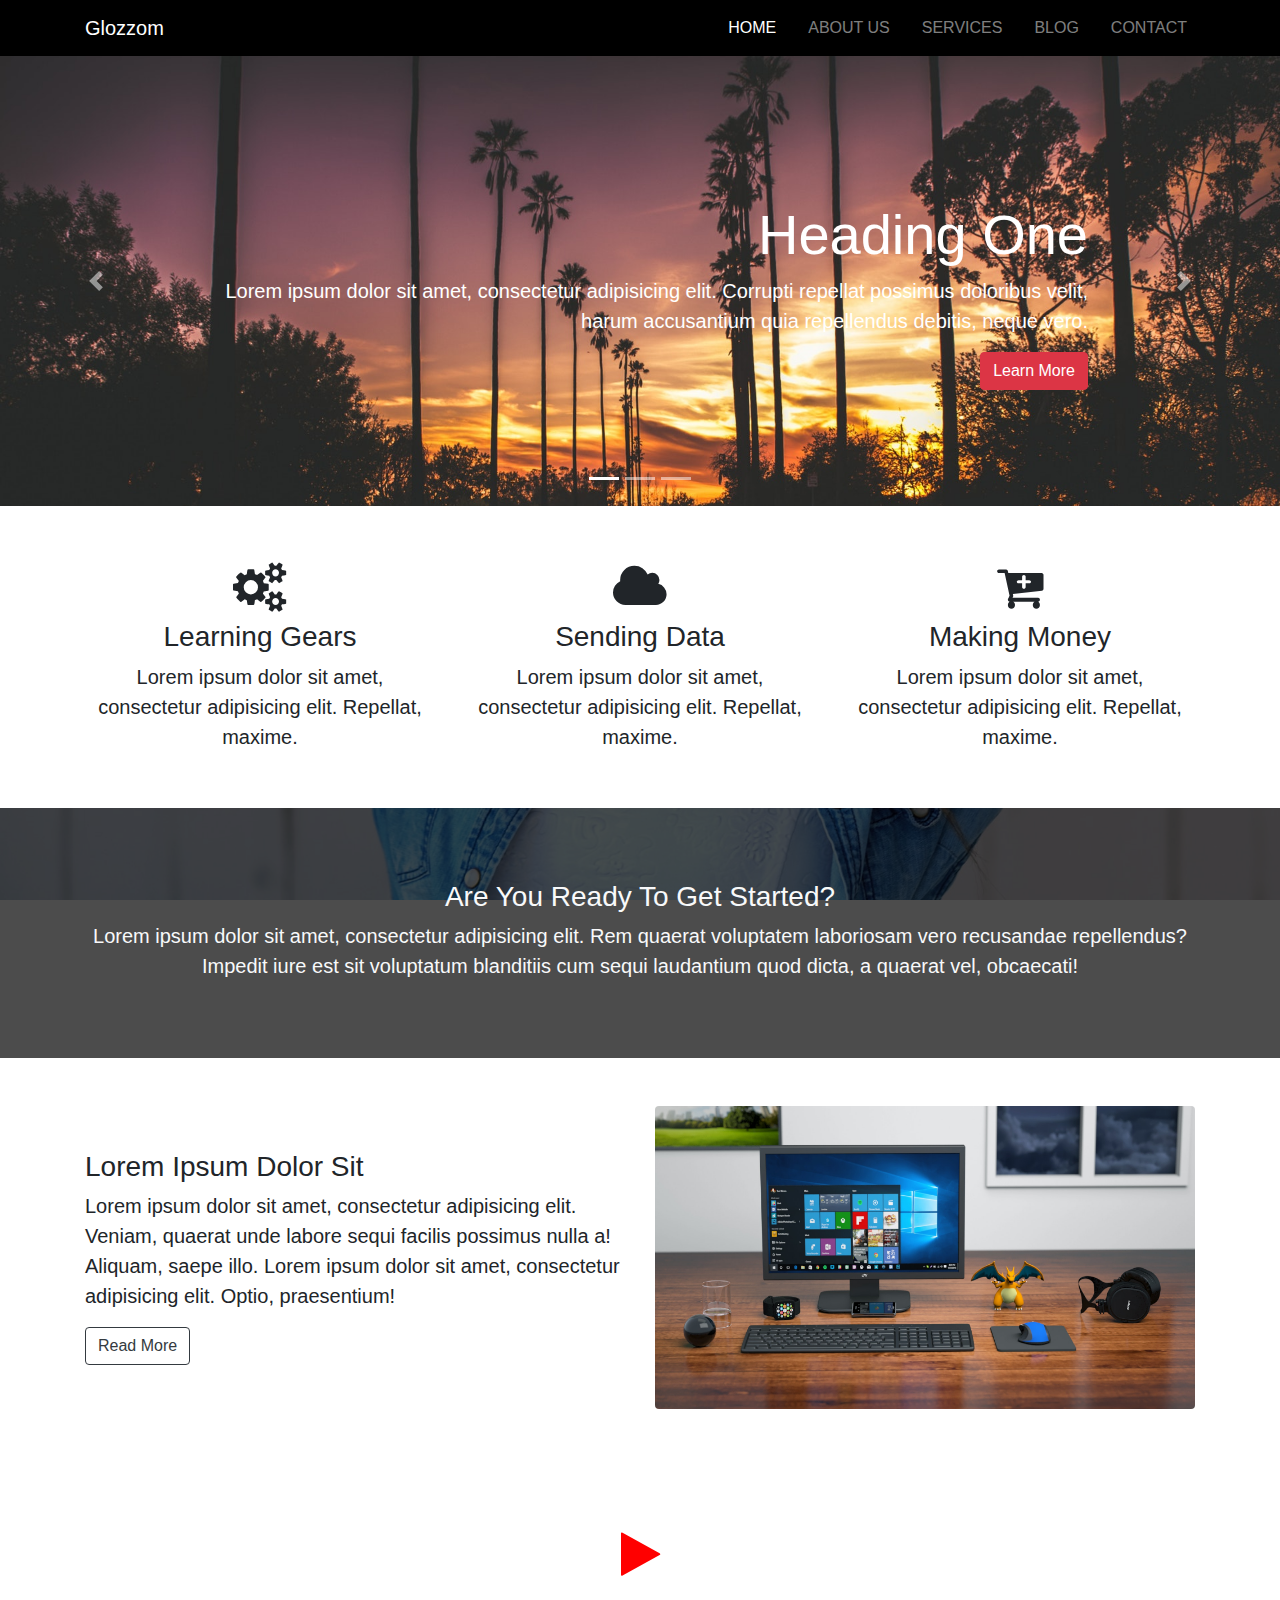
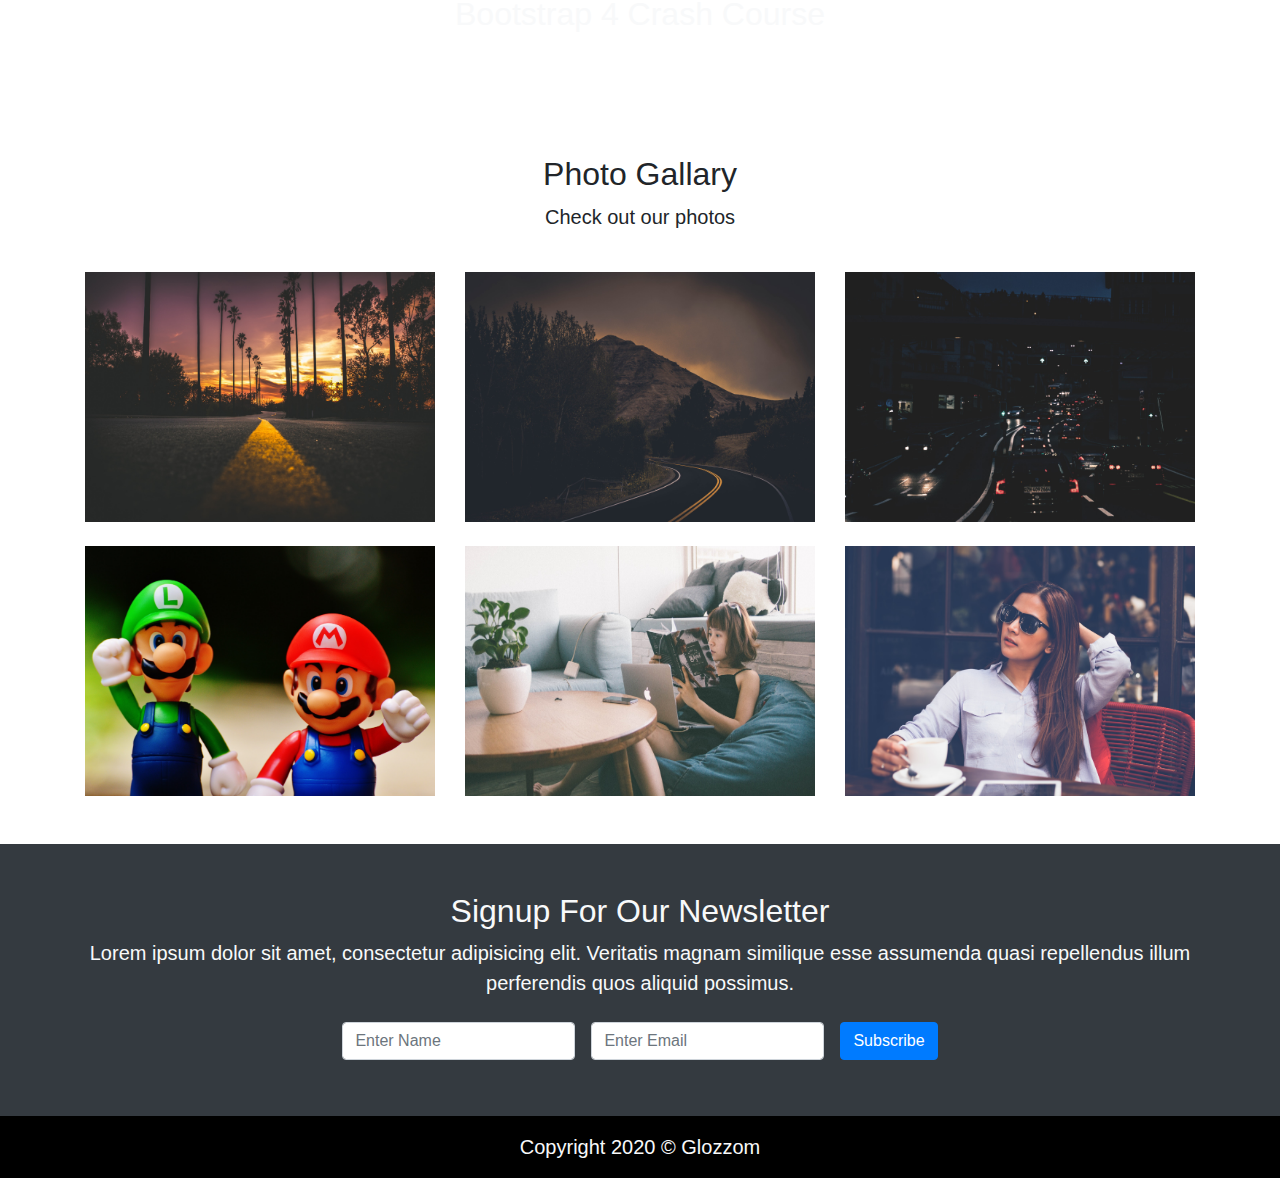
<file: src/index.html>
<!DOCTYPE html>
<html lang="en" dir="ltr">
  <head>
    <meta charset="UTF-8">
    <meta name="viewport" content="width=device-width, initial-scale=1.0">
    <meta http-equiv="X-UA-Compatible" content="ie=edge">
    <link rel="stylesheet" href="css/uikit.min.css">
    <link rel="stylesheet" href="css/font-awesome.min.css">
    <link rel="stylesheet" href="css/bootstrap.css">
    <link rel="stylesheet" href="css/style.css">
    <link rel="shortcut icon" type="image/x-icon" href="img/icon.png">
    <title>Glozzom</title>
  </head>
  <body>
  <!-- NAVIGATION -->
  <nav class="navbar navbar-dark navbar-expand-md" uk-sticky="top: 200; animation: uk-animation-slide-top; bottom: #sticky-on-scroll-up">
    <div class="container">
      <a href="index.html" class="navbar-brand">Glozzom</a>
      <button class="navbar-toggler navbar-toggler-right" data-toggle="collapse" data-target="#navbarNav">
        <span class="navbar-toggler-icon"></span>
      </button>
      <div id="navbarNav" class="collapse navbar-collapse">
        <ul class="navbar-nav ml-auto">
          <li class="nav-item active">
            <a class="nav-link" href="index.html">Home</a>
          </li>
          <li class="nav-item">
            <a class="nav-link" href="about.html">About us</a>
          </li>
          <li class="nav-item">
            <a class="nav-link" href="services.html">Services</a>
          </li>
          <li class="nav-item">
            <a class="nav-link" href="blog.html">Blog</a>
          </li>
          <li class="nav-item">
            <a class="nav-link" href="contact.html">Contact</a>
          </li>
        </ul>
      </div>
    </div>
  </nav>
<!-- CAROUSEL SLIDER -->
  <section id="showcase" class="bg-dark">
    <div id="myCarousel" class="carousel slide" data-ride="carousel">
      <ol class="carousel-indicators">
        <li data-slide-to="0" data-target="#myCarousel" class="active"></li>
        <li data-slide-to="1" data-target="#myCarousel"></li>
        <li data-slide-to="2" data-target="#myCarousel"></li>
      </ol>
      <div class="carousel-inner">
        <div class="carousel-item carousel-img-1 active">
          <div class="container">
            <div class="carousel-caption mb-3 pb-3 mb-sm-5 pb-sm-5 text-right">
              <h2 class="display-4">Heading One</h2>
              <p class="lead">Lorem ipsum dolor sit amet, consectetur adipisicing elit. Corrupti repellat possimus doloribus velit, harum accusantium quia repellendus debitis, neque vero.</p>
              <a href="#" class="btn btn-danger">Learn More</a>
            </div>
          </div>
        </div>
        <div class="carousel-item carousel-img-2">
          <div class="container">
            <div class="carousel-caption mb-3 pb-3 mb-sm-5 pb-sm-5 pb-5 text-left">
              <h2 class="display-4">Heading Two</h2>
              <p class="lead">Lorem ipsum dolor sit amet, consectetur adipisicing elit. Corrupti repellat possimus doloribus velit, harum accusantium quia repellendus debitis, neque vero.</p>
              <a href="#" class="btn btn-warning">Learn More</a>
            </div>
          </div>
        </div>
        <div class="carousel-item carousel-img-3">
          <div class="container">
            <div class="carousel-caption mb-3 pb-3 mb-sm-5 pb-sm-5">
              <h2 class="display-4">Heading Three</h2>
              <p class="lead">Lorem ipsum dolor sit amet, consectetur adipisicing elit. Corrupti repellat possimus doloribus velit, harum accusantium quia repellendus debitis, neque vero.</p>
              <a href="#" class="btn btn-primary">Learn More</a>
            </div>
          </div>
        </div>
      </div>
      <a href="#myCarousel" class="carousel-control-prev" data-slide="prev">
        <span class="carousel-control-prev-icon"></span>
      </a>
      <a href="#myCarousel" class="carousel-control-next" data-slide="next">
        <span class="carousel-control-next-icon"></span>
      </a>
    </div>
  </section>
  <!-- HOME ICON -->
  <section id="homeicon" class="py-5 text-center">
    <div class="container">
      <div class="row">
        <div class="col-md-4 my-2">
          <i class="fa fa-gears"></i>
          <h3 class="my-2">Learning Gears</h3>
          <p class="lead mb-0">Lorem ipsum dolor sit amet, consectetur adipisicing elit. Repellat, maxime.</p>
        </div>
        <div class="col-md-4 my-2">
          <i class="fa fa-cloud"></i>
          <h3 class="my-2">Sending Data</h3>
          <p class="lead mb-0">Lorem ipsum dolor sit amet, consectetur adipisicing elit. Repellat, maxime.</p>
        </div>
        <div class="col-md-4 my-2">
          <i class="fa fa-cart-plus"></i>
          <h3 class="my-2">Making Money</h3>
          <p class="lead mb-0">Lorem ipsum dolor sit amet, consectetur adipisicing elit. Repellat, maxime.</p>
        </div>
      </div>
    </div>
  </section>
  <!-- Home - Get Started -->
  <section id="getstarted" class="py-5 text-center text-light">
    <div class="dark-overlay">
      <div class="container">
        <div class="row">
          <div class="col mt-5 pt-4">
            <h3>Are You Ready To Get Started?</h3>
            <p class="lead">Lorem ipsum dolor sit amet, consectetur adipisicing elit. Rem quaerat voluptatem laboriosam vero recusandae repellendus? Impedit iure est sit voluptatum blanditiis cum sequi laudantium quod dicta, a quaerat vel, obcaecati!</p>
          </div>
        </div>
      </div>
    </div>
  </section>
  <!-- Home - Info Section -->
  <section id="homeinfo" class="py-5">
    <div class="container">
      <div class="row">
        <div class="col-md-6 align-self-center">
          <h3>Lorem Ipsum Dolor Sit</h3>
          <p class="lead">Lorem ipsum dolor sit amet, consectetur adipisicing elit. Veniam, quaerat unde labore sequi facilis possimus nulla a! Aliquam, saepe illo. Lorem ipsum dolor sit amet, consectetur adipisicing elit. Optio, praesentium!</p>
          <a href="#" class="btn btn-outline-dark">Read More</a>
        </div>
        <div class="col-md-6 mt-sm-3 mt-3 mt-md-0">
          <img src="img/pc.jpeg" class="img-fluid rounded" alt="PC">
        </div>
      </div>
    </div>
  </section>
  <!-- Home video Section -->
  <section id="home-video" class="text-center text-light">
    <div class="dark-overlay">
      <div class="container">
        <div class="row">
          <div class="col mt-5 pt-4">
            <div uk-lightbox>
              <a href="https://youtu.be/MCThiJzUS1M">
                <i class="fa fa-play"></i> <!-- download -> uikit -->
              </a>
            </div>
            <h2 class="mt-3">Bootstrap 4 Crash Course</h2>
          </div>
        </div>
      </div>
    </div>
  </section>
  <!-- Photo Gallary -->
  <section id="gallary" class="py-5" uk-lightbox>
    <div class="container">
      <div class="row text-center mb-4">
        <div class="col">
          <h2>Photo Gallary</h2>
          <p class="lead">Check out our photos</p>
        </div>
      </div>
      <div class="row">
        <div class="col-md-4">
          <div>
            <a href="img/image1.jpeg">
              <img src="img/image1.jpeg" class="img-fluid" alt="">
            </a>
          </div>
        </div>
        <div class="col-md-4">
          <div>
            <a href="img/image2.jpeg">
              <img src="img/image2.jpeg" class="img-fluid" alt="">
            </a>
          </div>
        </div>
        <div class="col-md-4">
          <div>
            <a href="img/image3.jpeg">
              <img src="img/image3.jpeg" class="img-fluid" alt="">
            </a>
          </div>
        </div>
      </div>
      <div class="row pt-0 pt-md-4">
        <div class="col-md-4">
          <div>
            <a href="img/image4.jpeg">
              <img src="img/image4.jpeg" class="img-fluid" alt="">
            </a>
          </div>
        </div>
        <div class="col-md-4">
          <div>
            <a href="img/image5.jpeg">
              <img src="img/image5.jpeg" class="img-fluid" alt="">
            </a>
          </div>
        </div>
        <div class="col-md-4">
          <div>
            <a href="img/image6.jpeg">
              <img src="img/image6.jpeg" class="img-fluid" alt="">
            </a>
          </div>
        </div>
      </div>
    </div>
  </section>
  <!-- Newsletter -->
  <section id="newsletter" class="py-5 bg-dark text-light text-center">
    <div class="container">
      <div class="row">
        <div class="col">
          <h2>Signup For Our Newsletter</h2>
          <p class="lead">Lorem ipsum dolor sit amet, consectetur adipisicing elit. Veritatis magnam similique esse assumenda quasi repellendus illum perferendis quos aliquid possimus.</p>
          <form class="form-inline justify-content-center" action="#" method="post">
            <label class="sr-only" for="name">Name</label>
            <input type="text" placeholder="Enter Name" class="form-control m-2">
            <label class="sr-only" for="email">Email</label>
            <input type="email" placeholder="Enter Email" class="form-control m-2">
            <input type="submit" class="btn btn-primary m-2" name="" value="Subscribe">
          </form>
        </div>
      </div>
    </div>
  </section>
  <!-- Copyright -->
  <section id="copyright" class="text-center py-3 text-light">
    <div class="container">
      <div class="row">
        <div class="col">
          <p class="lead mb-0">Copyright 2020 &copy; Glozzom</p>
        </div>
      </div>
    </div>
  </section>
  <!-- JS SCRIPT -->
  <script src="js/jquery.min.js"></script>
  <script src="js/popper.min.js"></script>
  <script src="js/bootstrap.min.js"></script>
  <script src="js/main.js"></script>
  <script src="js/uikit.min.js"></script>
  <script src="js/uikit-icons.min.js"></script>
  </body>
</html>
</file>
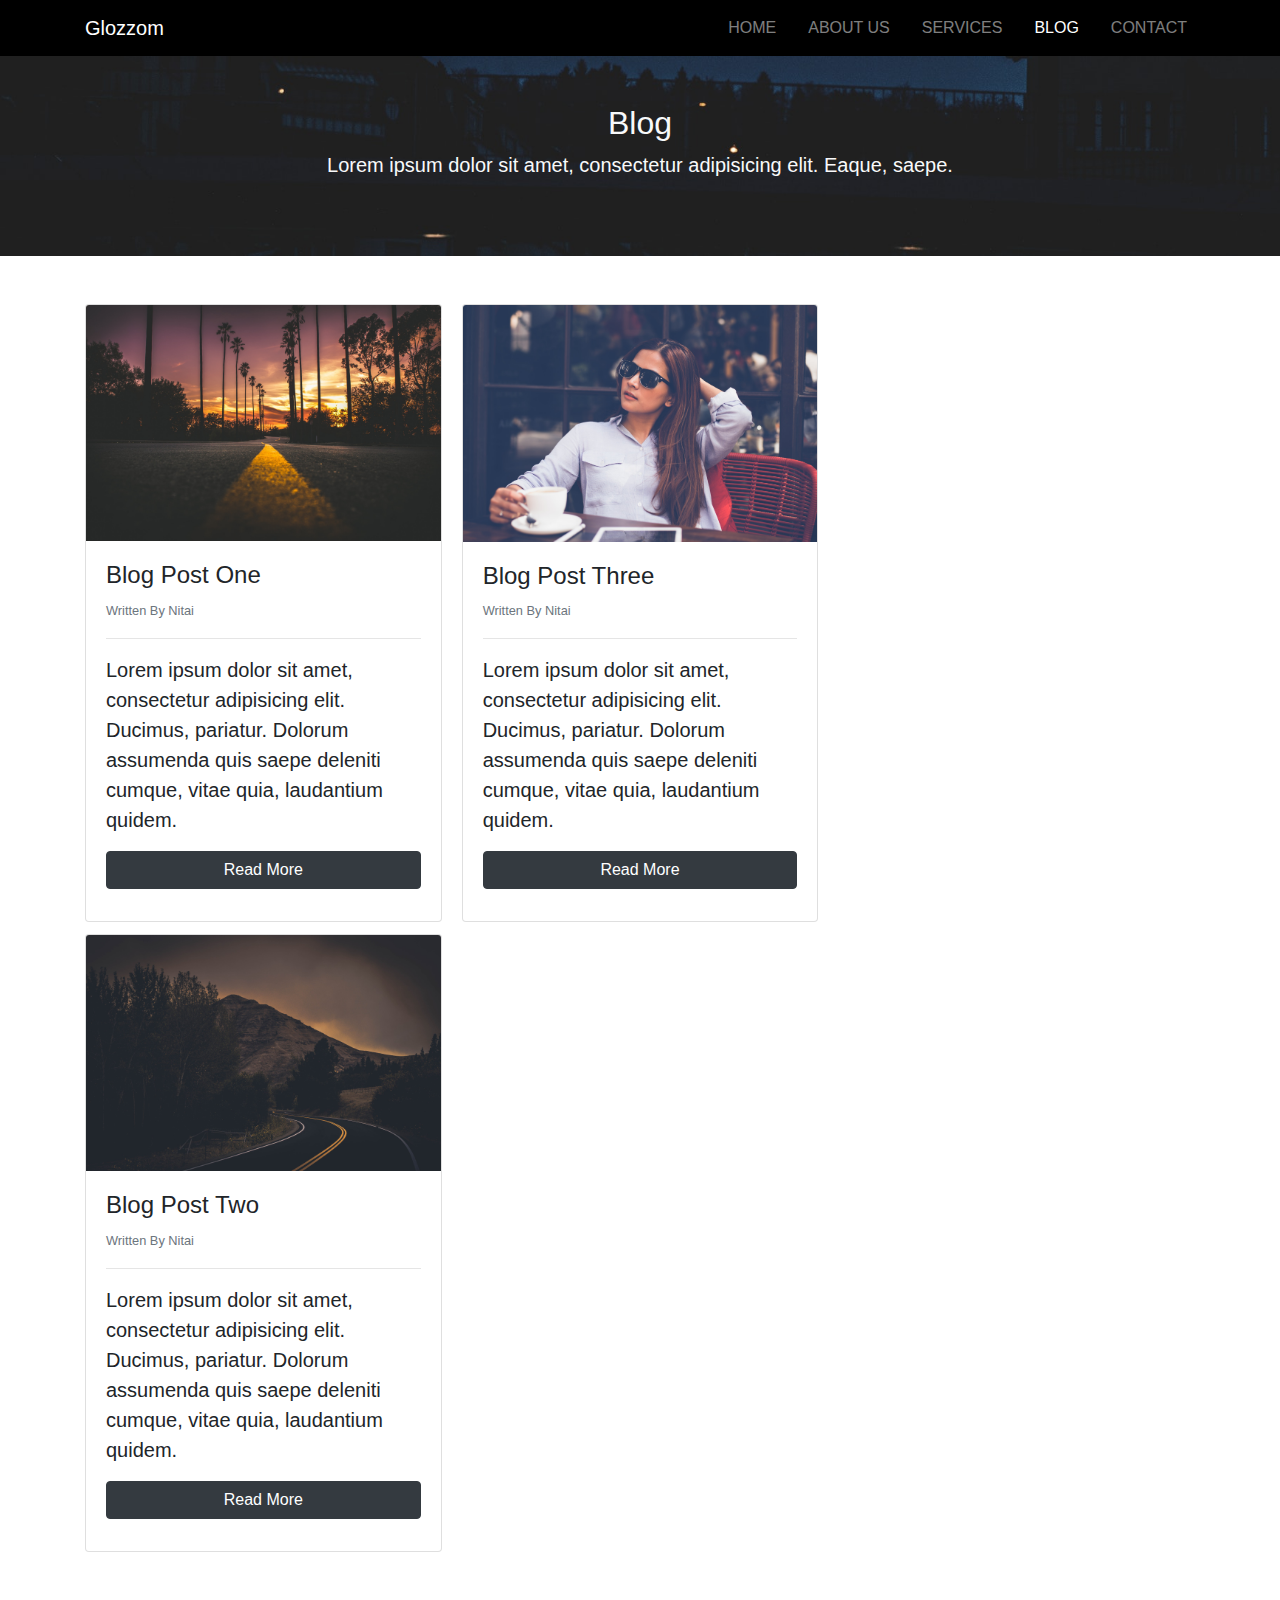
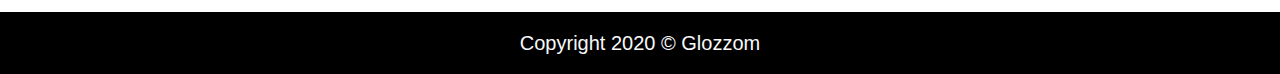
<file: src/blog.html>
<!DOCTYPE html>
<html lang="en" dir="ltr">
  <head>
    <meta charset="UTF-8">
    <meta name="viewport" content="width=device-width, initial-scale=1.0">
    <meta http-equiv="X-UA-Compatible" content="ie=edge">
    <link rel="stylesheet" href="css/slick.css">
    <link rel="stylesheet" href="css/slick-theme.css">
    <link rel="stylesheet" href="css/uikit.min.css">
    <link rel="stylesheet" href="css/font-awesome.min.css">
    <link rel="stylesheet" href="css/bootstrap.css">
    <link rel="stylesheet" href="css/style.css">
    <link rel="shortcut icon" type="image/x-icon" href="img/icon.png">
    <title>Glozzom</title>
  </head>
  <body>
  <!-- NAVIGATION -->
  <nav class="navbar navbar-dark navbar-expand-md" uk-sticky="top: 200; animation: uk-animation-slide-top; bottom: #sticky-on-scroll-up">
    <div class="container">
      <a href="index.html" class="navbar-brand">Glozzom</a>
      <button class="navbar-toggler navbar-toggler-right" data-toggle="collapse" data-target="#navbarNav">
        <span class="navbar-toggler-icon"></span>
      </button>
      <div id="navbarNav" class="collapse navbar-collapse">
        <ul class="navbar-nav ml-auto">
          <li class="nav-item">
            <a class="nav-link" href="index.html">Home</a>
          </li>
          <li class="nav-item">
            <a class="nav-link" href="about.html">About us</a>
          </li>
          <li class="nav-item">
            <a class="nav-link" href="services.html">Services</a>
          </li>
          <li class="nav-item active">
            <a class="nav-link" href="blog.html">Blog</a>
          </li>
          <li class="nav-item">
            <a class="nav-link" href="contact.html">Contact</a>
          </li>
        </ul>
      </div>
    </div>
  </nav>
  <!-- Services Page Header -->
  <section id="services-page-header" class="text-center text-light">
    <div class="container">
      <div class="row">
        <div class="col mt-5">
          <h2>Blog</h2>
          <p class="lead">Lorem ipsum dolor sit amet, consectetur adipisicing elit. Eaque, saepe.</p>
        </div>
      </div>
    </div>
  </section>
<!-- Blog Section -->
<section id="blog" class="py-5">
  <div class="container">
    <div class="row">
      <div class="col">
        <div class="card-columns">
          <div class="card">
            <img src="img/image1.jpeg" class="img-fluid card-img-top" alt="">
            <div class="card-body">
              <div class="card-title">
                <h4>Blog Post One</h4>
                <small class="text-muted">Written By Nitai</small>
                <hr>
                <p class="lead">Lorem ipsum dolor sit amet, consectetur adipisicing elit. Ducimus, pariatur. Dolorum assumenda quis saepe deleniti cumque, vitae quia, laudantium quidem.</p>
                <a href="#" class="btn btn-block btn-dark">Read More</a>
              </div>
            </div>
          </div>
          <div class="card">
            <img src="img/image2.jpeg" class="img-fluid card-img-top" alt="">
            <div class="card-body">
              <div class="card-title">
                <h4>Blog Post Two</h4>
                <small class="text-muted">Written By Nitai</small>
                <hr>
                <p class="lead">Lorem ipsum dolor sit amet, consectetur adipisicing elit. Ducimus, pariatur. Dolorum assumenda quis saepe deleniti cumque, vitae quia, laudantium quidem.</p>
                <a href="#" class="btn btn-block btn-dark">Read More</a>
              </div>
            </div>
          </div>
          <div class="card">
            <img src="img/image6.jpeg" class="img-fluid card-img-top" alt="">
            <div class="card-body">
              <div class="card-title">
                <h4>Blog Post Three</h4>
                <small class="text-muted">Written By Nitai</small>
                <hr>
                <p class="lead">Lorem ipsum dolor sit amet, consectetur adipisicing elit. Ducimus, pariatur. Dolorum assumenda quis saepe deleniti cumque, vitae quia, laudantium quidem.</p>
                <a href="#" class="btn btn-block btn-dark">Read More</a>
              </div>
            </div>
          </div>
        </div>
      </div>
    </div>
  </div>
</section>
  <!-- Copyright -->
  <section id="copyright" class="text-center py-3 text-light">
    <div class="container">
      <div class="row">
        <div class="col">
          <p class="lead mb-0">Copyright 2020 &copy; Glozzom</p>
        </div>
      </div>
    </div>
  </section>
  <!-- JS SCRIPT -->
  <script src="js/jquery.min.js"></script>
  <script src="js/popper.min.js"></script>
  <script src="js/bootstrap.min.js"></script>
  <script src="js/uikit.min.js"></script>
  <script src="js/uikit-icons.min.js"></script>
  <script src="js/slick.js"></script>
  <script src="js/main.js"></script>
  </body>
</html>
</file>
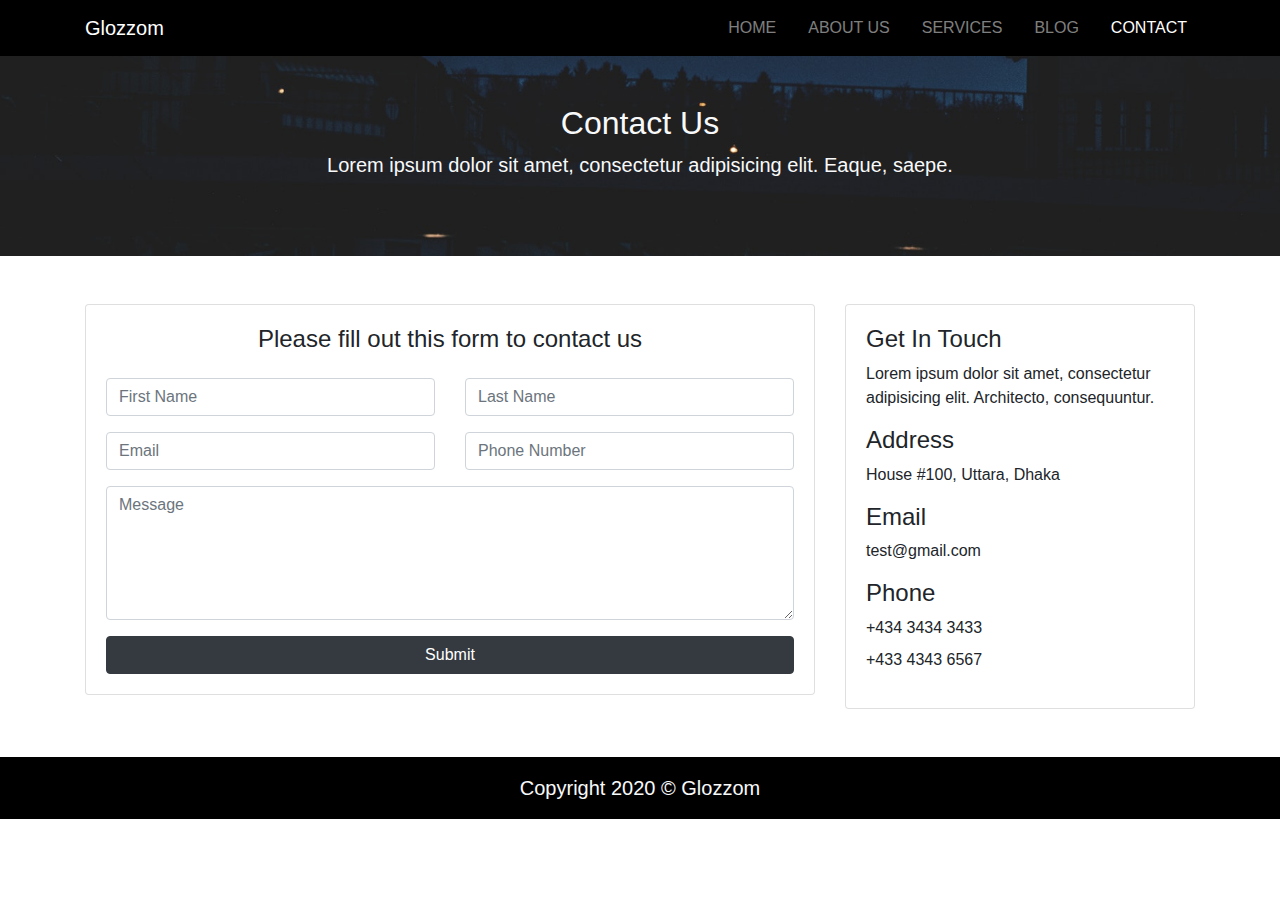
<file: src/contact.html>
<!DOCTYPE html>
<html lang="en" dir="ltr">
  <head>
    <meta charset="UTF-8">
    <meta name="viewport" content="width=device-width, initial-scale=1.0">
    <meta http-equiv="X-UA-Compatible" content="ie=edge">
    <link rel="stylesheet" href="css/slick.css">
    <link rel="stylesheet" href="css/slick-theme.css">
    <link rel="stylesheet" href="css/uikit.min.css">
    <link rel="stylesheet" href="css/font-awesome.min.css">
    <link rel="stylesheet" href="css/bootstrap.css">
    <link rel="stylesheet" href="css/style.css">
    <link rel="shortcut icon" type="image/x-icon" href="img/icon.png">
    <title>Glozzom</title>
  </head>
  <body>
  <!-- NAVIGATION -->
  <nav class="navbar navbar-dark navbar-expand-md" uk-sticky="top: 200; animation: uk-animation-slide-top; bottom: #sticky-on-scroll-up">
    <div class="container">
      <a href="index.html" class="navbar-brand">Glozzom</a>
      <button class="navbar-toggler navbar-toggler-right" data-toggle="collapse" data-target="#navbarNav">
        <span class="navbar-toggler-icon"></span>
      </button>
      <div id="navbarNav" class="collapse navbar-collapse">
        <ul class="navbar-nav ml-auto">
          <li class="nav-item">
            <a class="nav-link" href="index.html">Home</a>
          </li>
          <li class="nav-item">
            <a class="nav-link" href="about.html">About us</a>
          </li>
          <li class="nav-item">
            <a class="nav-link" href="services.html">Services</a>
          </li>
          <li class="nav-item">
            <a class="nav-link" href="blog.html">Blog</a>
          </li>
          <li class="nav-item active">
            <a class="nav-link" href="contact.html">Contact</a>
          </li>
        </ul>
      </div>
    </div>
  </nav>
  <!-- Contact Page Header -->
  <section id="services-page-header" class="text-center text-light">
    <div class="container">
      <div class="row">
        <div class="col mt-5">
          <h2>Contact Us</h2>
          <p class="lead">Lorem ipsum dolor sit amet, consectetur adipisicing elit. Eaque, saepe.</p>
        </div>
      </div>
    </div>
  </section>
<!-- Contact Section -->
<section id="contact" class="py-5">
  <div class="container">
    <div class="row">
      <div class="col-md-8">
        <div class="card">
          <div class="card-body">
            <h4 class="text-center">Please fill out this form to contact us</h4>
            <div class="row mt-4">
              <div class="col-md-6">
                <div class="form-group">
                  <input type="text" placeholder="First Name" class="form-control" name="" value="">
                </div>
              </div>
              <div class="col-md-6">
                <div class="form-group">
                  <input type="text" placeholder="Last Name" class="form-control" name="" value="">
                </div>
              </div>
              <div class="col-md-6">
                <div class="form-group">
                  <input type="email" placeholder="Email" class="form-control" name="" value="">
                </div>
              </div>
              <div class="col-md-6">
                <div class="form-group">
                  <input type="text" placeholder="Phone Number" class="form-control" name="" value="">
                </div>
              </div>
              <div class="col-md-12">
                <div class="form-group">
                  <textarea rows="5" cols="80" class="form-control" placeholder="Message"></textarea>
                </div>
              </div>
              <div class="col-md-12">
                <input type="=submit" class="btn btn-block btn-dark" name="" value="Submit">
              </div>
            </div>
          </div>
        </div>
      </div>
      <div class="col-md-4">
        <div class="card">
          <div class="card-body">
            <h4>Get In Touch</h4>
            <p>Lorem ipsum dolor sit amet, consectetur adipisicing elit. Architecto, consequuntur.</p>
            <h4>Address</h4>
            <p>House #100, Uttara, Dhaka</p>
            <h4>Email</h4>
            <p>test@gmail.com</p>
            <h4>Phone</h4>
            <p class="mb-2">+434 3434 3433</p>
            <p>+433 4343 6567</p>
          </div>
        </div>
      </div>
    </div>
  </div>
</section>
<!-- Copyright -->
<section id="copyright" class="text-center py-3 text-light">
  <div class="container">
    <div class="row">
      <div class="col">
        <p class="lead mb-0">Copyright 2020 &copy; Glozzom</p>
      </div>
    </div>
  </div>
</section>
<!-- JS SCRIPT -->
<script src="js/jquery.min.js"></script>
<script src="js/popper.min.js"></script>
<script src="js/bootstrap.min.js"></script>
<script src="js/uikit.min.js"></script>
<script src="js/uikit-icons.min.js"></script>
<script src="js/slick.js"></script>
<script src="js/main.js"></script>
</body>
</html>
</file>
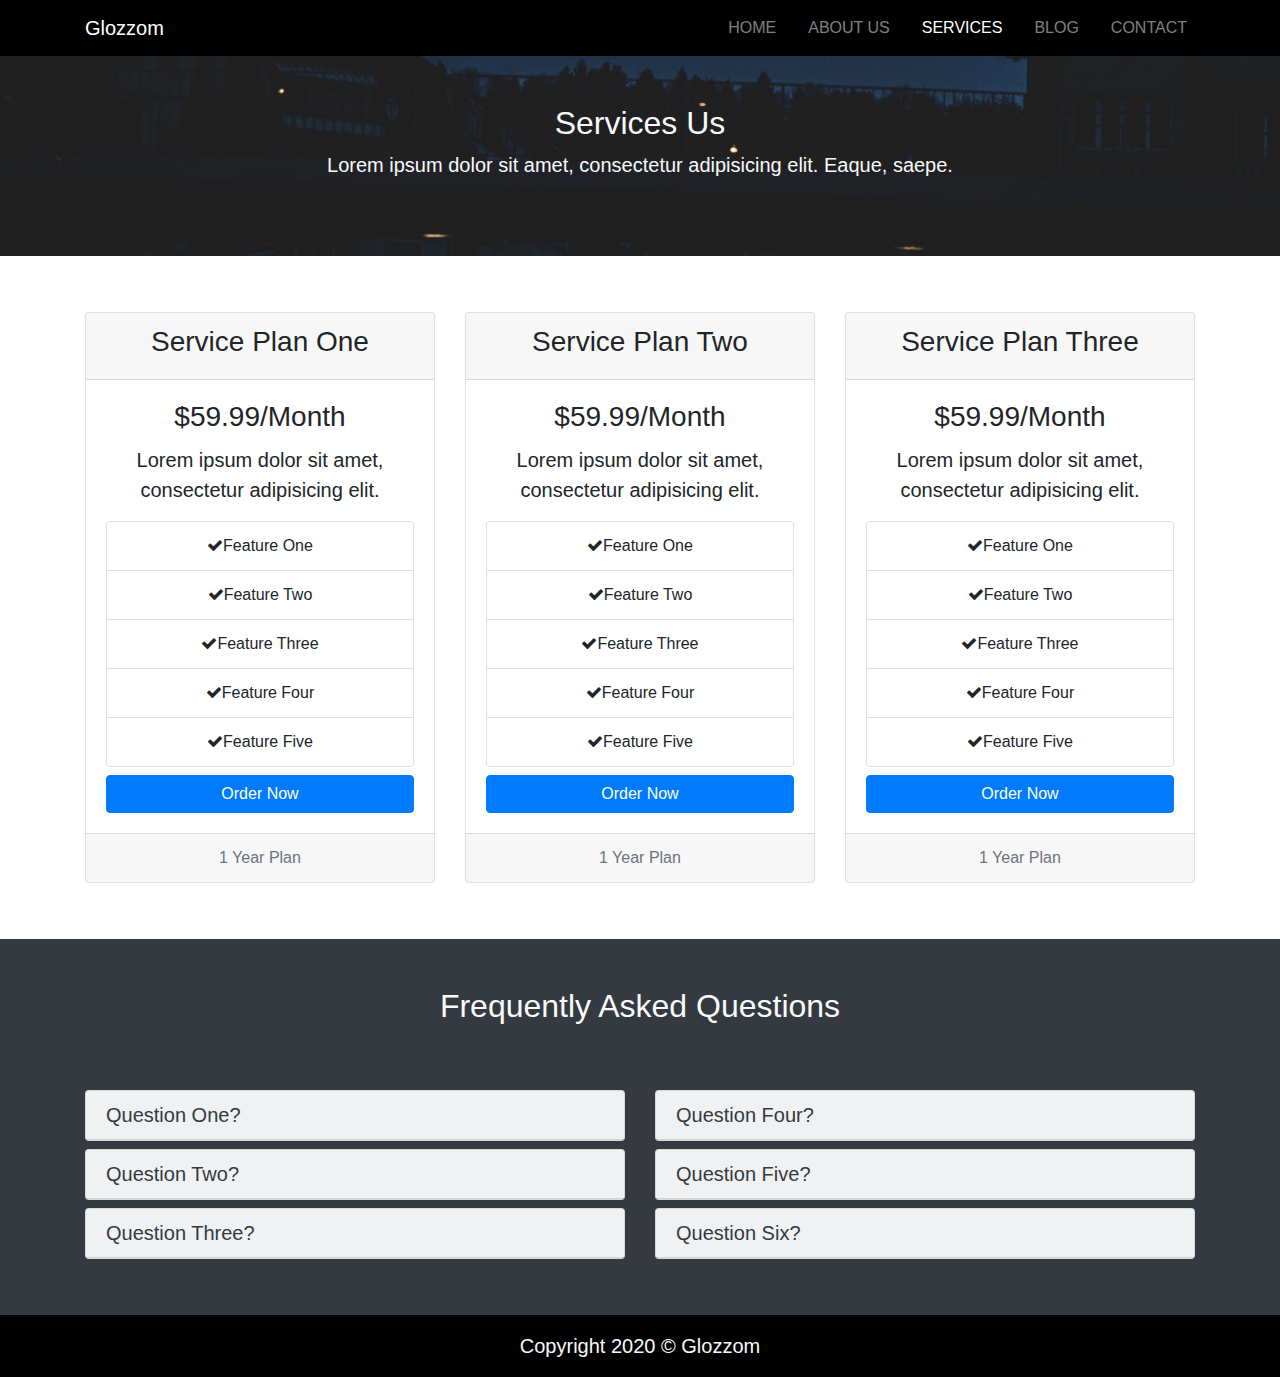
<file: src/services.html>
<!DOCTYPE html>
<html lang="en" dir="ltr">
  <head>
    <meta charset="UTF-8">
    <meta name="viewport" content="width=device-width, initial-scale=1.0">
    <meta http-equiv="X-UA-Compatible" content="ie=edge">
    <link rel="stylesheet" href="css/slick.css">
    <link rel="stylesheet" href="css/slick-theme.css">
    <link rel="stylesheet" href="css/uikit.min.css">
    <link rel="stylesheet" href="css/font-awesome.min.css">
    <link rel="stylesheet" href="css/bootstrap.css">
    <link rel="stylesheet" href="css/style.css">
    <link rel="shortcut icon" type="image/x-icon" href="img/icon.png">
    <title>Glozzom</title>
  </head>
  <body>
  <!-- NAVIGATION -->
  <nav class="navbar navbar-dark navbar-expand-md" uk-sticky="top: 200; animation: uk-animation-slide-top; bottom: #sticky-on-scroll-up">
    <div class="container">
      <a href="index.html" class="navbar-brand">Glozzom</a>
      <button class="navbar-toggler navbar-toggler-right" data-toggle="collapse" data-target="#navbarNav">
        <span class="navbar-toggler-icon"></span>
      </button>
      <div id="navbarNav" class="collapse navbar-collapse">
        <ul class="navbar-nav ml-auto">
          <li class="nav-item">
            <a class="nav-link" href="index.html">Home</a>
          </li>
          <li class="nav-item">
            <a class="nav-link" href="about.html">About us</a>
          </li>
          <li class="nav-item active">
            <a class="nav-link" href="services.html">Services</a>
          </li>
          <li class="nav-item">
            <a class="nav-link" href="blog.html">Blog</a>
          </li>
          <li class="nav-item">
            <a class="nav-link" href="contact.html">Contact</a>
          </li>
        </ul>
      </div>
    </div>
  </nav>
  <!-- BLog Page Header -->
  <section id="services-page-header" class="text-center text-light">
    <div class="container">
      <div class="row">
        <div class="col mt-5">
          <h2>Services Us</h2>
          <p class="lead">Lorem ipsum dolor sit amet, consectetur adipisicing elit. Eaque, saepe.</p>
        </div>
      </div>
    </div>
  </section>
  <!-- Price Table -->
  <section id="price-table" class="py-5">
    <div class="container">
      <div class="row">
        <div class="col-md-4 my-2">
          <div class="card text-center">
            <div class="card-header">
              <h3>Service Plan One</h3>
            </div>
            <div class="card-body">
              <div class="card-title">
                <h3>$59.99/Month</h3>
              </div>
              <div class="card-text lead mb-3">Lorem ipsum dolor sit amet, consectetur adipisicing elit.</div>
              <ul class="list-group">
                <li class="list-group-item">
                  <i class="fa fa-check"></i>Feature One
                </li>
                <li class="list-group-item">
                  <i class="fa fa-check"></i>Feature Two
                </li>
                <li class="list-group-item">
                  <i class="fa fa-check"></i>Feature Three
                </li>
                <li class="list-group-item">
                  <i class="fa fa-check"></i>Feature Four
                </li>
                <li class="list-group-item">
                  <i class="fa fa-check"></i>Feature Five
                </li>
              </ul>
              <a href="#" class="btn btn-block btn-primary mt-2">Order Now</a>
            </div>
            <div class="card-footer">
              <p class="text-muted mb-0">1 Year Plan</p>
            </div>
          </div>
        </div>
        <div class="col-md-4 my-2">
          <div class="card text-center">
            <div class="card-header">
              <h3>Service Plan Two</h3>
            </div>
            <div class="card-body">
              <div class="card-title">
                <h3>$59.99/Month</h3>
              </div>
              <div class="card-text lead mb-3">Lorem ipsum dolor sit amet, consectetur adipisicing elit.</div>
              <ul class="list-group">
                <li class="list-group-item">
                  <i class="fa fa-check"></i>Feature One
                </li>
                <li class="list-group-item">
                  <i class="fa fa-check"></i>Feature Two
                </li>
                <li class="list-group-item">
                  <i class="fa fa-check"></i>Feature Three
                </li>
                <li class="list-group-item">
                  <i class="fa fa-check"></i>Feature Four
                </li>
                <li class="list-group-item">
                  <i class="fa fa-check"></i>Feature Five
                </li>
              </ul>
              <a href="#" class="btn btn-block btn-primary mt-2">Order Now</a>
            </div>
            <div class="card-footer">
              <p class="text-muted mb-0">1 Year Plan</p>
            </div>
          </div>
        </div>
        <div class="col-md-4 my-2">
          <div class="card text-center">
            <div class="card-header">
              <h3>Service Plan Three</h3>
            </div>
            <div class="card-body">
              <div class="card-title">
                <h3>$59.99/Month</h3>
              </div>
              <div class="card-text lead mb-3">Lorem ipsum dolor sit amet, consectetur adipisicing elit.</div>
              <ul class="list-group">
                <li class="list-group-item">
                  <i class="fa fa-check"></i>Feature One
                </li>
                <li class="list-group-item">
                  <i class="fa fa-check"></i>Feature Two
                </li>
                <li class="list-group-item">
                  <i class="fa fa-check"></i>Feature Three
                </li>
                <li class="list-group-item">
                  <i class="fa fa-check"></i>Feature Four
                </li>
                <li class="list-group-item">
                  <i class="fa fa-check"></i>Feature Five
                </li>
              </ul>
              <a href="#" class="btn btn-block btn-primary mt-2">Order Now</a>
            </div>
            <div class="card-footer">
              <p class="text-muted mb-0">1 Year Plan</p>
            </div>
          </div>
        </div>
      </div>
    </div>
  </section>
  <!-- FAQ Section  -->
  <section id="accordion" class="py-5 bg-dark text-light">
    <div class="container">
      <div class="row text-center">
        <div class="col">
          <h2>Frequently Asked Questions</h2>
        </div>
      </div>
      <div class="row mt-5">
        <div class="col-md-6">
          <div class="card bg-light text-dark my-2">
            <div class="card-header" id="headingOne">
              <h5 class="mb-0">
                <a href="#collapseOne" class="text-dark" data-toggle="collapse">Question One?</a>
              </h5>
            </div>
            <div id="collapseOne" class="collapse p-3" data-parent="#accordion">
              <p class="lead mb-0">Lorem ipsum dolor sit amet, consectetur adipisicing elit. Natus adipisci neque earum perferendis aut nulla.</p>
            </div>
          </div>
          <div class="card bg-light text-dark my-2">
            <div class="card-header" id="headingTwo">
              <h5 class="mb-0">
                <a href="#collapseTwo" class="text-dark" data-toggle="collapse">Question Two?</a>
              </h5>
            </div>
            <div id="collapseTwo" class="collapse p-3" data-parent="#accordion">
              <p class="lead mb-0">Lorem ipsum dolor sit amet, consectetur adipisicing elit. Natus adipisci neque earum perferendis aut nulla.</p>
            </div>
          </div>
          <div class="card bg-light text-dark my-2">
            <div class="card-header" id="headingThree">
              <h5 class="mb-0">
                <a href="#collapseThree" class="text-dark" data-toggle="collapse">Question Three?</a>
              </h5>
            </div>
            <div id="collapseThree" class="collapse p-3" data-parent="#accordion">
              <p class="lead mb-0">Lorem ipsum dolor sit amet, consectetur adipisicing elit. Natus adipisci neque earum perferendis aut nulla.</p>
            </div>
          </div>
        </div>
        <div class="col-md-6">
          <div class="card bg-light text-dark my-2">
            <div class="card-header" id="headingFour">
              <h5 class="mb-0">
                <a href="#collapseFour" class="text-dark" data-toggle="collapse">Question Four?</a>
              </h5>
            </div>
            <div id="collapseFour" class="collapse p-3" data-parent="#accordion">
              <p class="lead mb-0">Lorem ipsum dolor sit amet, consectetur adipisicing elit. Natus adipisci neque earum perferendis aut nulla.</p>
            </div>
          </div>
          <div class="card bg-light text-dark my-2">
            <div class="card-header" id="headingFive">
              <h5 class="mb-0">
                <a href="#collapseFive" class="text-dark" data-toggle="collapse">Question Five?</a>
              </h5>
            </div>
            <div id="collapseFive" class="collapse p-3" data-parent="#accordion">
              <p class="lead mb-0">Lorem ipsum dolor sit amet, consectetur adipisicing elit. Natus adipisci neque earum perferendis aut nulla.</p>
            </div>
          </div>
          <div class="card bg-light text-dark my-2">
            <div class="card-header" id="headingSix">
              <h5 class="mb-0">
                <a href="#collapseSix" class="text-dark" data-toggle="collapse">Question Six?</a>
              </h5>
            </div>
            <div id="collapseSix" class="collapse p-3" data-parent="#accordion">
              <p class="lead mb-0">Lorem ipsum dolor sit amet, consectetur adipisicing elit. Natus adipisci neque earum perferendis aut nulla.</p>
            </div>
          </div>
        </div>
      </div>
    </div>
  </section>
  <!-- Copyright -->
  <section id="copyright" class="text-center py-3 text-light">
    <div class="container">
      <div class="row">
        <div class="col">
          <p class="lead mb-0">Copyright 2020 &copy; Glozzom</p>
        </div>
      </div>
    </div>
  </section>
  <!-- JS SCRIPT -->
  <script src="js/jquery.min.js"></script>
  <script src="js/popper.min.js"></script>
  <script src="js/bootstrap.min.js"></script>
  <script src="js/uikit.min.js"></script>
  <script src="js/uikit-icons.min.js"></script>
  <script src="js/slick.js"></script>
  <script src="js/main.js"></script>
  </body>
</html>
</file>
<file: src/css/style.css>
.navbar {
  background: #000;
}
.navbar .nav-item {
  padding-left: 1rem;
}
.navbar .nav-link {
  text-transform: uppercase;
}
.carousel-item {
  height: 450px;
}
.carousel-img-1 {
  background: url('../img/image1.jpeg');
  background-size: cover;
}
.carousel-img-2 {
  background: url('../img/image2.jpeg');
  background-size: cover;
}
.carousel-img-3 {
  background: url('../img/image3.jpeg');
  background-size: cover;
}
#homeicon  .fa {
    font-size: 50px;
  }
#getstarted {
    position: relative;
    background: url('../img/bg1.jpeg');
    background-size: cover;
    background-attachment: fixed;
    background-repeat: no-repeat;
    min-height: 250px;
  }
  #getstarted .dark-overlay {
    background: rgba(0, 0, 0, 0.7);
    position: absolute;
    top: 0;
    left: 0;
    width: 100%;
    height: 100%;
  }
  #home-video {
    position: relative;
    background: url('../img/people.jpeg');
    background-size: cover;
    background-attachment: fixed;
    background-repeat: no-repeat;
    min-height: 250px;
  }
  #home-video .fa {
    font-size: 50px;
    color: #ff0000;
  }
  #gallary img {
    min-height: 250px;
  }
  #copyright {
    background: #000;
  }
  #page-header {
    background: url('../img/image2.jpeg');
    background-size: cover;
    height: 200px;
    background-attachment: fixed;
  }
  #services-page-header {
    background: url('../img/image3.jpeg');
    background-size: cover;
    height: 200px;
    background-attachment: fixed;
  }
  #about-info img {
    height: 300px;
    width: 300px;
  }
  #icon-boxes .fa {
    font-size: 50px;
    margin-bottom: 20px;
  }
  #testimonial .slick-prev::before,
  .slick-next::before {
    color: #000;
  }
@media (max-width: 767px) {
  .navbar .nav-item {
    padding-left: 0 !important;
  }
  #getstarted {
    min-height: 300px;
  }
}
@media (max-width: 480px) {
  .carousel h2 {
    font-size: 2.5rem;
  }
  #getstarted {
    min-height: 400px;
  }
}
</file>
